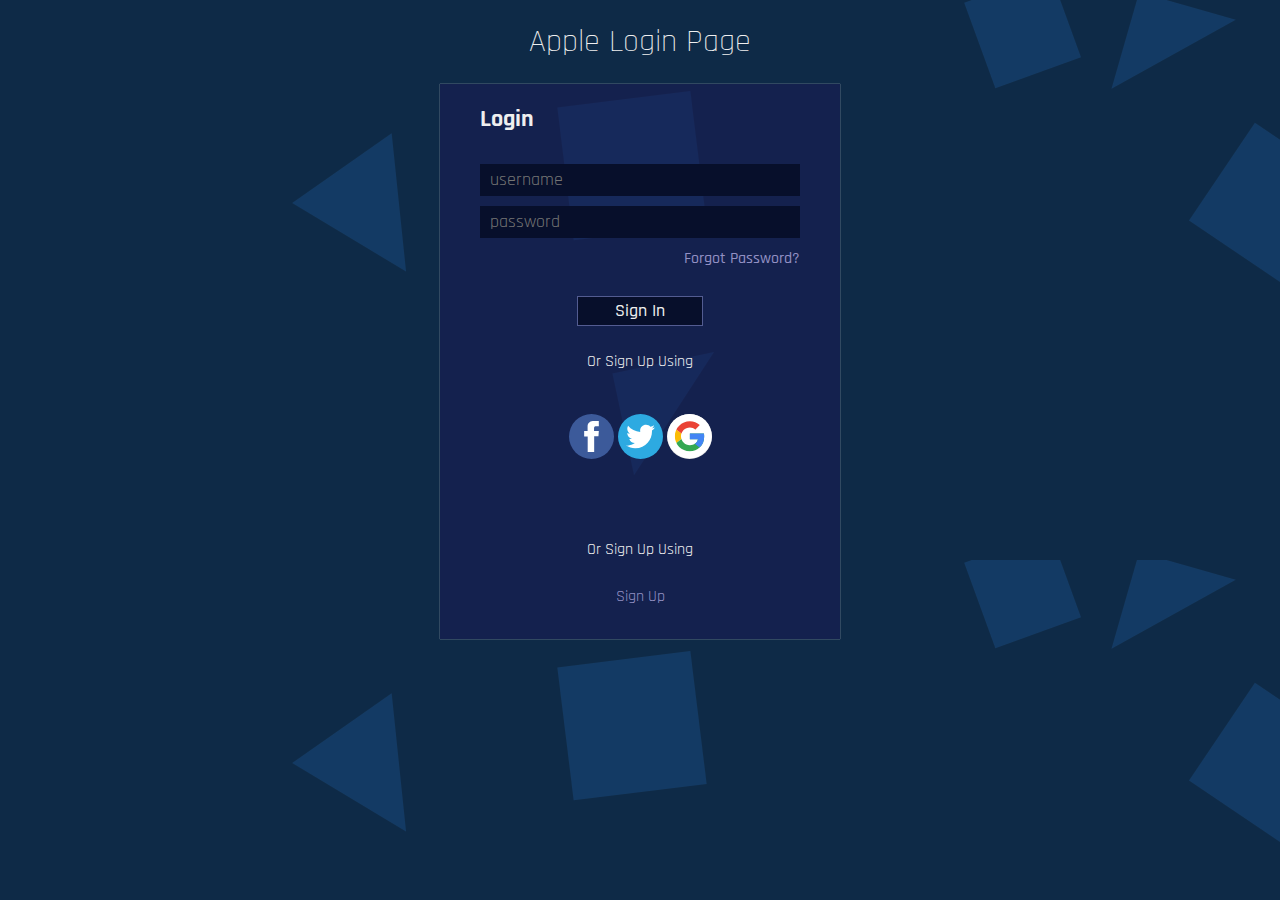
<file: index.html>
<!DOCTYPE html>
<html lang="en">
<head>
  <meta charset="UTF-8">
  <meta name="viewport" content="width=
  , initial-scale=1.0">
  <link rel="stylesheet" href="./style.css">
  <title>apple login page</title>
</head>
<body>
  <h1>Apple Login Page</h1>
  <div class="wrapper">
    <h2>Login</h2>
    <input type="email" name="username" id="uid" placeholder="username">
    <input type="password" name="password" id="pid" placeholder="password">
    <a class="fgpass" href="https://google.com"> Forgot Password?</a>
    <input type="submit" value="Sign In" id="bttn" >
    <p align="center">Or Sign Up Using</p>
    <div class="social">
      <a href="https://facebook.com"> <img src="./res/facebook-logo.svg" width="45px" /> </a>
      <a href="https://twitter.com"> <img src="./res/twitter-logo.svg" width="45px" /> </a>
      <a href="https://gogole.com"> <img src="./res/google-logo.svg" width="45px" /> </a>
    </div>
    <p align="center">Or Sign Up Using</p>
    <a href="./signup.html" style="color: #9290C3;text-align:center">Sign Up</a>
  </div>

  <script src="./script.js"></script>
</body>
</html>
</file>
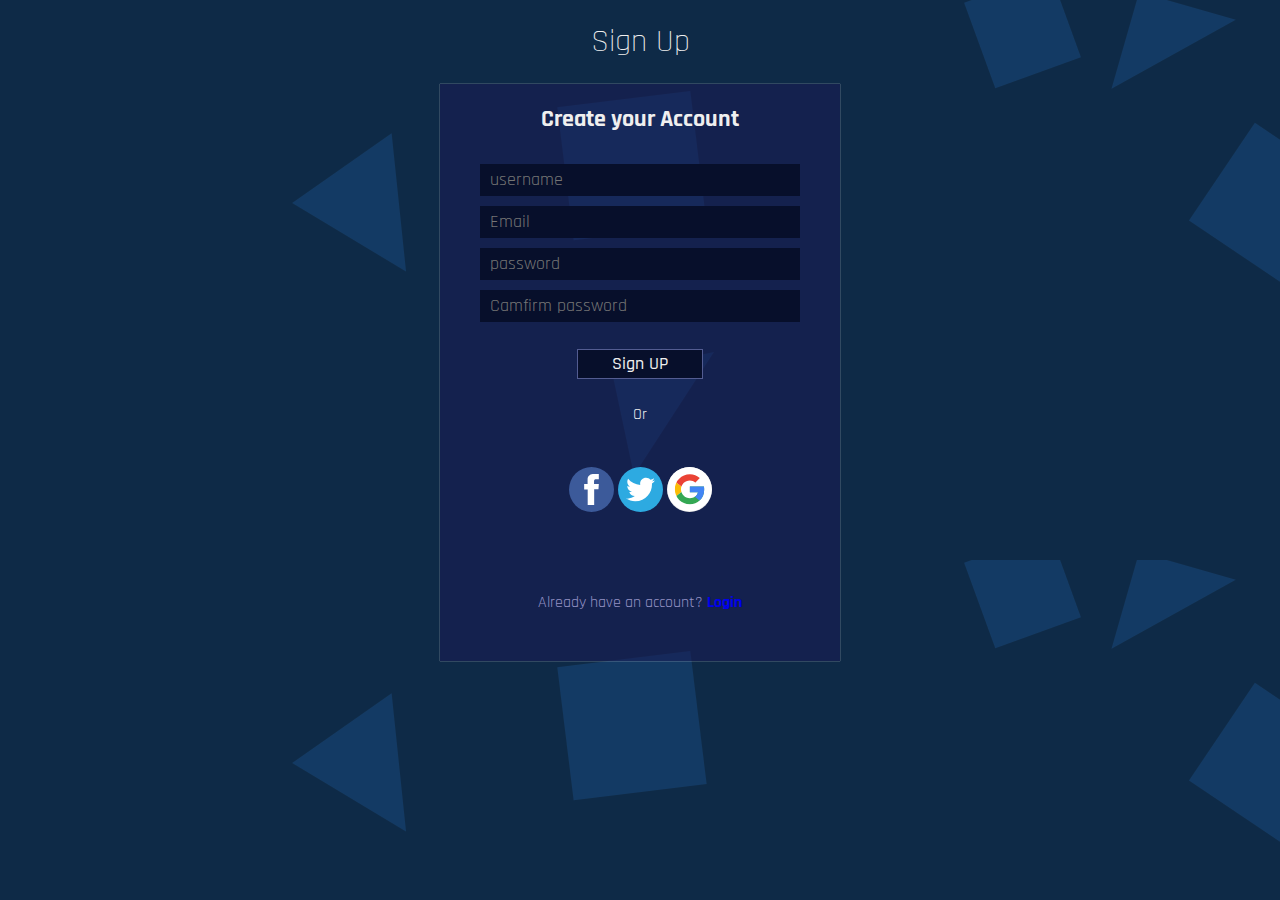
<file: signup.html>
<!DOCTYPE html>
<html lang="en">
<head>
  <meta charset="UTF-8">
  <meta name="viewport" content="width=device-width, initial-scale=1.0">
  <title>Document</title>
  <link rel="stylesheet" href="./style.css">
</head>
<body>
  <h1>Sign Up</h1>
  <div class="wrapper">
    <h2 style="text-align: center;">Create your Account</h2>
    <input type="email" name="username" id="uid" placeholder="username">
    <input type="email" name="username" id="uid" placeholder="Email">
    <input type="password" name="password" id="pid" placeholder="password">
    <input type="Camfirm password" name="password" id="pid" placeholder="Camfirm password">
   
    <input type="submit" value="Sign UP" id="bttn" >
    <p align="center">Or</p>
    <div class="social">
      <a href="https://facebook.com"> <img src="./res/facebook-logo.svg" width="45px" /> </a>
      <a href="https://twitter.com"> <img src="./res/twitter-logo.svg" width="45px" /> </a>
      <a href="https://gogole.com"> <img src="./res/google-logo.svg" width="45px" /> </a>
    </div>
    <p href="./signup.html" style="color: #9290C3;text-align:center">Already have an account? <a href="./index.html"><b>Login</b></a></p>
    
  </div>
  
</body>
</html>
</file>
<file: style.css>
@import url('https://fonts.googleapis.com/css2?family=Rajdhani:wght@300;400;500;700&display=swap');

body{
  font-family: "Rajdhani", monospace;
  background: url("./res/Animated\ Shape.svg");
  color: #efefef
}

h1{
  text-align: center;
  font-weight: 100;
}
/* h2 {text-align: center;} */

.wrapper {
  /* outline: solid 1px red; */
  background: #1B1A5588;
  box-shadow: 0 0 1px 0px #eeee;
  display: grid;
  grid-template-columns: 20em;
  grid-gap: 10px ;
  justify-content: center;
  justify-self: center;

  width: 25em;
  padding-bottom: 2em;
  margin: 0 auto;
}

#uid, #pid {
  font-size: 1.1em;
  font-family: inherit;
  background:#070F2B;
  color: inherit;
  border:0;
  outline:0;
  padding: 5px 0 5px 10px;
}

#bttn{
  display: inline-block;
  width: 7em;
  font-size: 1.1em;
  font-family: inherit;
  font-weight: 500;
  background: #070F2B;
  color: #efefef;
  border:0;
  justify-self: center;
  padding: 3px 7px;
  margin: 18px 0 0 0;
  box-shadow: 0 0 0px 1px #535C91;
}
#bttn:hover {
  box-shadow: 0 0 0px 1px #aaaaaa;
}
#bttn:active{
  box-shadow: 0 0 2px 1px #12cc4dd1;
}

.fgpass {
  text-align: right;
  color: #9290C3;
  text-decoration: none;
  font-weight: 500;
}

a{ text-decoration: none; }

.social {
  text-align: center;
  margin: 1em 0 3em 0;
  position: relative;
}
</file>
